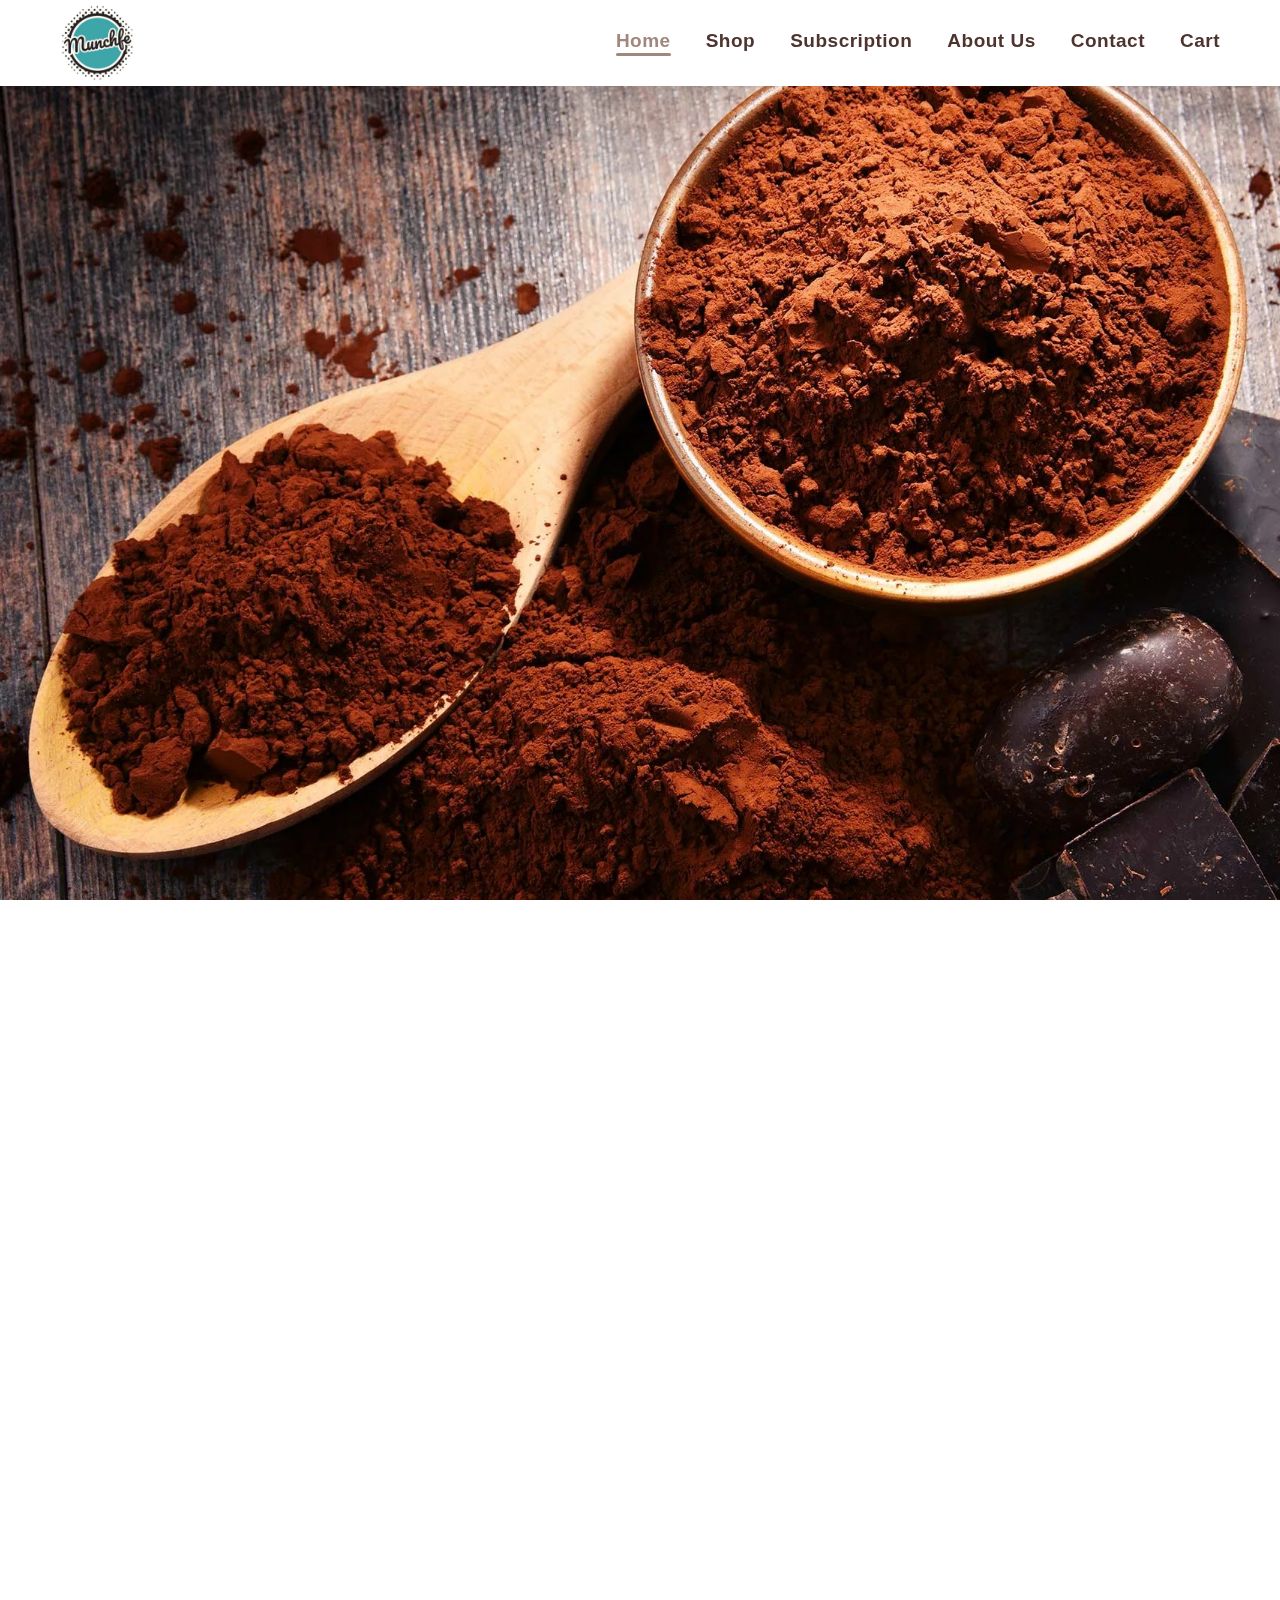
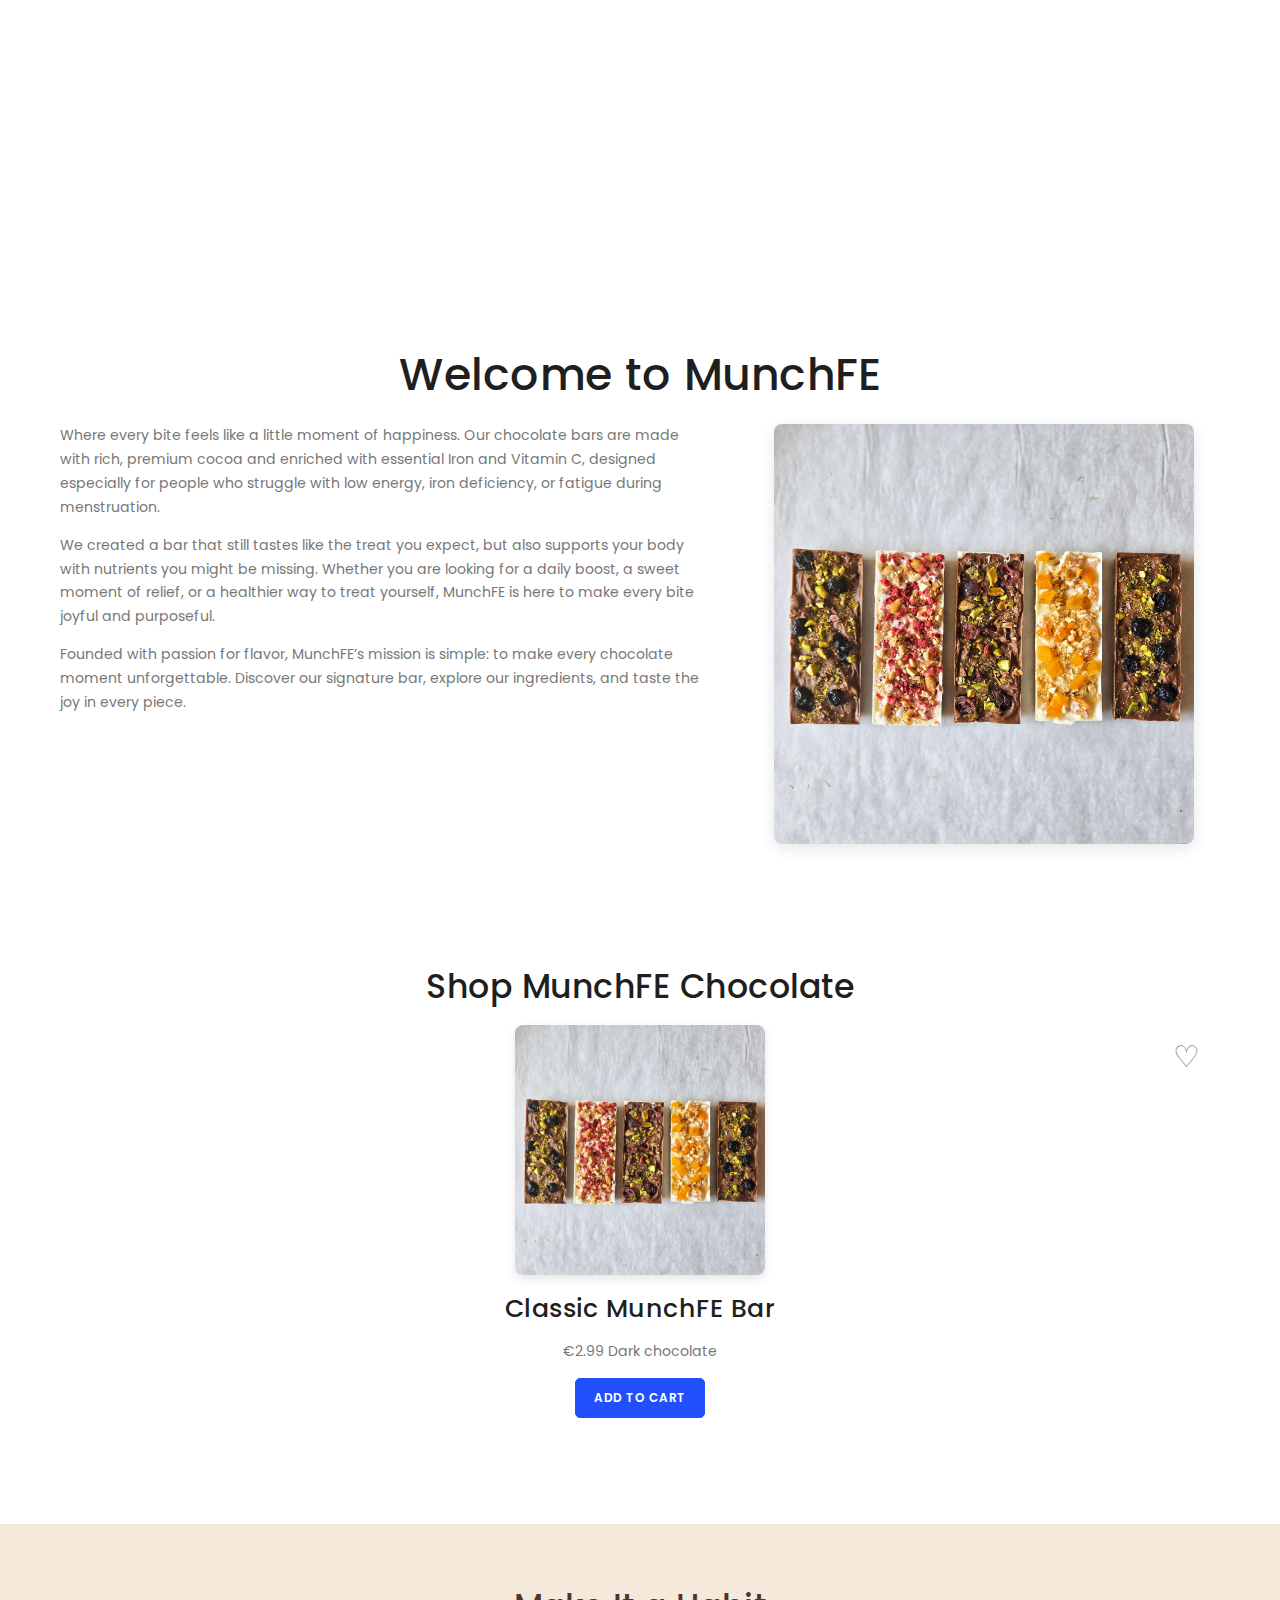
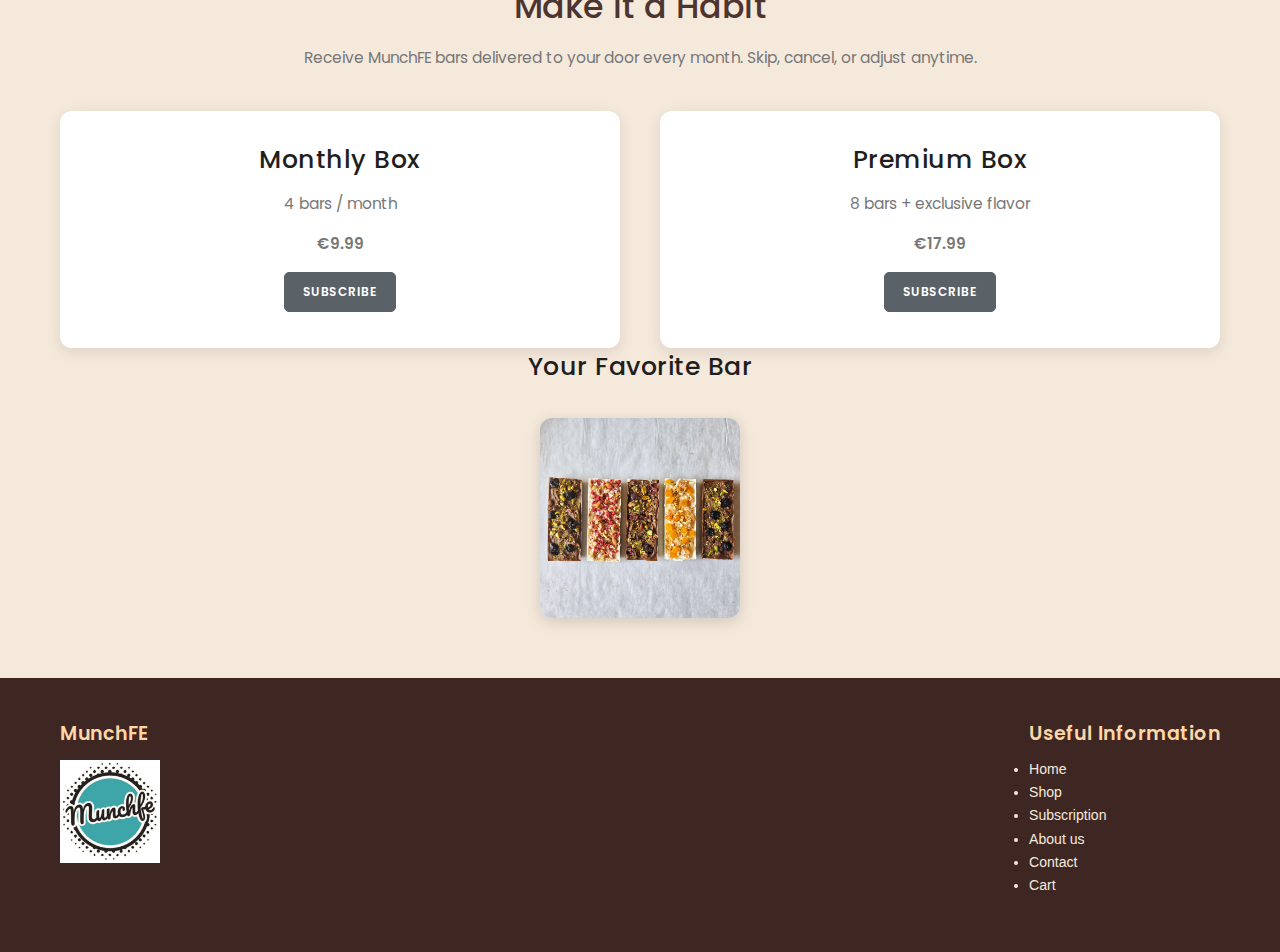
<file: Atestat-Dacia-main/index.html>
<!DOCTYPE html>
<html lang="en">
<head>
    <meta charset="UTF-8">
    <meta name="viewport" content="width=device-width, initial-scale=1.0">
    <title>MunchFE</title>
    <link rel="icon" type="image/png" href="images/logo munchfe3.jpg">
    <link href="css/plugins.css" rel="stylesheet">
    <link href="css/style.css" rel="stylesheet">
    <style>
        /* ====== BASIC STYLING ====== */
        body, html { margin: 0; padding: 0; font-family: 'Arial', sans-serif; color: #4E342E; scroll-behavior: smooth; }
        a { text-decoration: none; color: inherit; }
        .container { max-width: 1200px; margin: 0 auto; padding: 0 20px; }
        .text-center { text-align: center; }
        h1, h2, h3 { margin-bottom: 20px; }
        section { padding: 60px 0; }

     /* ====== HEADER ====== */
    header {background-color: #fff;
    padding: 4px 0; /* smaller height */
    position: sticky;
    top: 0;
    z-index: 999;
    box-shadow: 0 1px 5px rgba(0,0,0,0.05);}

    #logo img {
    width: 75px; /* smaller logo */
    display: block;}

    nav ul {
    list-style: none;
    display: flex;
    gap: 35px; /* nice spacing */
    justify-content: flex-end;
    margin: 0;
    padding: 0;
    font-size: 19px; /* bigger letters */
    font-weight: 700; /* bold clean look */
    letter-spacing: 0.5px;}

    nav ul li a {
    color: #4E342E;
    transition: color 0.3s;}

     nav ul li a:hover,
     nav ul li a.active {
    color: #A1887F;}

    nav ul li a {
    position: relative;
    display: inline-block;
    padding-bottom: 4px;
}

nav ul li a::after {
    content: "";
    position: absolute;
    width: 0;
    height: 3px;
    left: 0;
    bottom: 0;
    background-color: #A1887F;
    transition: 0.3s ease;
    border-radius: 3px;
}

nav ul li a:hover::after,
nav ul li a.active::after {
    width: 100%;}
    #toast {
    position: fixed;
    bottom: 30px;
    right: 30px;
    background: #6D4C41;
    color: white;
    padding: 12px 20px;
    border-radius: 10px;
    opacity: 0;
    transition: 0.4s;
    pointer-events: none;
    font-weight: bold;
}

/* animated underline effect */
nav ul li a::after {
    content: "";
    position: absolute;
    left: 0;
    bottom: 0;
    width: 0%;
    height: 3px;
    background-color: #A1887F;
    transition: width 0.3s ease;
    border-radius: 3px;
}

/* hover + active underline */
nav ul li a:hover::after,
nav ul li a.active::after {
    width: 100%;
}

nav ul li a:hover,
nav ul li a.active {
    color: #A1887F;
}

    /* ====== FOOTER ====== */
    footer {
        background-color: #3E2723; /* dark chocolate */
        color: #F5E9DC; /* light cream color for text */
        padding: 40px 0;
    }
    footer h4 {
        margin-bottom: 15px;
        color: #FFD6A5; /* warm highlight for headings */
    }
    .footer-links ul li a {
        color: #F5E9DC; /* cream color for links */
    }
    .footer-links ul li a:hover {
        color: #FFD6A5;
    }

        /* ====== HERO SECTIONS ====== */
        .fullscreen { height: 90vh; background-size: cover; background-position: center; display: flex; justify-content: center; align-items: center; }

        /* ====== ABOUT SECTION ====== */
        .about-flex { display: flex; gap: 40px; flex-wrap: wrap; align-items: flex-start; }
        .about-text { flex: 1 1 55%; min-width: 280px; }
        .about-image { flex: 1 1 40%; min-width: 280px; text-align: center; }
        .about-image img { width: 100%; max-width: 420px; border-radius: 8px; box-shadow: 0 4px 15px rgba(0,0,0,0.1); }

        /* ====== SHOP SECTION ====== */
        .product img { width: 250px; border-radius: 8px; box-shadow: 0 4px 10px rgba(0,0,0,0.1); margin-bottom: 15px; }
        .btn { padding: 10px 25px; border: none; border-radius: 6px; cursor: pointer; font-weight: bold; }
        .btn-primary { background-color: #6D4C41; color: #fff; }
        .btn-secondary { background-color: #A1887F; color: #fff; }
        .wishlist-heart {font-size: 30px; cursor: pointer; color: #A1887F; position: absolute; right: 20px; top: 20px;}
         .wishlist-heart.active {color: red;}

        /* ====== SUBSCRIPTION SECTION ====== */
        .subscribe-section { background-color: #f5e9dc; }
        .subscription-cards { display: flex; flex-wrap: wrap; justify-content: center; gap: 40px; margin-top: 40px; }
        .subscription-card { flex: 1 1 250px; background: #fff; padding: 30px; border-radius: 12px; box-shadow: 0 4px 15px rgba(0,0,0,0.1); text-align: center; }
        .subscription-card { transition: transform 0.3s, box-shadow 0.3s;}
        .subscription-card:hover {transform: translateY(-8px);box-shadow: 0 8px 25px rgba(0,0,0,0.15);}

        .favorite-bar img { width: 200px; border-radius: 12px; box-shadow: 0 4px 15px rgba(0,0,0,0.15); margin-top: 20px; }

        /* ====== FOOTER ====== */
        footer {
        background-color: #3E2723; /* dark chocolate */
        color: #F5E9DC; /* light cream color for text */
        padding: 40px 0;
    }
    footer h4 {
        margin-bottom: 15px;
        color: #FFD6A5; /* warm highlight for headings */
    }
    .footer-links ul li a {
        color: #F5E9DC; /* cream color for links */
    }
    .footer-links ul li a:hover {
        color: #FFD6A5;
    }

        /* ====== RESPONSIVE ====== */
        @media(max-width: 768px) {
            .about-flex { flex-direction: column; text-align: center; }
            .about-text, .about-image { flex: 1 1 100%; }
        }
    </style>
</head>
<body>

<!-- HEADER -->
<header>
    <div class="container" style="display:flex; justify-content:space-between; align-items:center;">
        <div id="logo">
            <a href="index.html"><img src="images/logo munchfe3.jpg" alt="MunchFE Logo"></a>
        </div>
        <nav>
            <ul>
                <li><a href="index.html" class="active">Home</a></li>
                <li><a href="shop.html">Shop</a></li>
                <li><a href="subscription.html">Subscription</a></li>
                <li><a href="aboutus.html">About Us</a></li>
                <li><a href="contact.html">Contact</a></li>
                <li><a href="cart.html">Cart</a></li>
            </ul>
        </nav>
    </div>
</header>

<!-- HERO SECTIONS -->
<section id="section1" class="fullscreen background-fixed" style="background-image:url(images/chocolate.1.jpg);">
        </section>
        <section id="section2" class="fullscreen background-fixed" style="background-image:url(images/chocolate-bars.jpg);">
        </section>

<!-- ABOUT SECTION -->
<section id="about" class="section">
    <div class="container">
        <h1 class="text-center">Welcome to MunchFE</h1>
        <div class="about-flex">
            <div class="about-text">
                <p>Where every bite feels like a little moment of happiness. Our chocolate bars are made with rich, premium cocoa and enriched with essential Iron and Vitamin C, designed especially for people who struggle with low energy, iron deficiency, or fatigue during menstruation.</p>
                <p>We created a bar that still tastes like the treat you expect, but also supports your body with nutrients you might be missing. Whether you are looking for a daily boost, a sweet moment of relief, or a healthier way to treat yourself, MunchFE is here to make every bite joyful and purposeful.</p>
                <p>Founded with passion for flavor, MunchFE’s mission is simple: to make every chocolate moment unforgettable. Discover our signature bar, explore our ingredients, and taste the joy in every piece.</p>
            </div>
            <div class="about-image">
                <img src="images/barritas.jpg" alt="MunchFE Chocolate Bars">
            </div>
        </div>
    </div>
</section>

<!-- SHOP SECTION -->
<section id="shop" class="section text-center">
    <div class="container">
        <h2>Shop MunchFE Chocolate</h2>
        <div class="product">
            <img src="images/barritas.jpg" alt="Classic MunchFE Chocolate Bar">
            <h3>Classic MunchFE Bar</h3>
            <p>€2.99 Dark chocolate</p>
            <button class="btn btn-primary">Add to Cart</button>
            <span class="wishlist-heart" data-id="1">♡</span> 
        </div>
    </div>
</section>

<!-- SUBSCRIPTION SECTION -->
<section id="subscribe" class="subscribe-section">
    <div class="container text-center">
        <h2>Make It a Habit</h2>
        <p>Receive MunchFE bars delivered to your door every month. Skip, cancel, or adjust anytime.</p>
        <div class="subscription-cards">
            <div class="subscription-card">
                <h3>Monthly Box</h3>
                <p>4 bars / month</p>
                <p><strong>€9.99</strong></p>
                <button class="btn btn-secondary">Subscribe</button>
            </div>
            <div class="subscription-card">
                <h3>Premium Box</h3>
                <p>8 bars + exclusive flavor</p>
                <p><strong>€17.99</strong></p>
                <button class="btn btn-secondary">Subscribe</button>
            </div>
        </div>
        <div class="favorite-bar">
            <h3>Your Favorite Bar</h3>
            <img src="images/barritas.jpg" alt="MunchFE Bar">
        </div>
    </div>
</section>
<script>
document.querySelectorAll(".subscription-card .btn").forEach(btn => {
    btn.onclick = () => {
        showToast("Subscription added to cart!");
    };
});
</script>


<!-- FOOTER -->
<footer>
    <div class="container" style="display:flex; flex-wrap:wrap; justify-content:space-between; align-items:flex-start;">
        <div class="footer-brand">
            <h4>MunchFE</h4>
            <img src="images/logo munchfe3.jpg" alt="MunchFE Logo" style="width:100px; display:block; margin:10px auto 0;">
        </div>
        <div class="footer-links">
            <h4>Useful Information</h4>
            <ul>
                <li><a href="index.html">Home</a></li>
                <li><a href="shop.html">Shop</a></li>
                <li><a href="subscription.html">Subscription</a></li>
                <li><a href="aboutus.html">About us</a></li>
                <li><a href="contact.html">Contact</a></li>
                <li><a href="cart.html">Cart</a></li>
            </ul>
        </div>
    </div>
</footer>

<script src="js/jquery.js"></script>
<script src="js/plugins.js"></script>
<script src="js/functions.js"></script>
<script>
document.querySelectorAll(".wishlist-heart").forEach(heart => {
    heart.onclick = () => {
        heart.classList.toggle("active");

        let id = heart.dataset.id;
        let wishlist = JSON.parse(localStorage.getItem("wishlist") || "[]");

        if (wishlist.includes(id)) {
            wishlist = wishlist.filter(x => x !== id);
        } else {
            wishlist.push(id);
            showToast("Added to wishlist ❤️");
        }

        localStorage.setItem("wishlist", JSON.stringify(wishlist));
    };
});
</script>
<div id="toast"></div>
<script>
function showToast(msg) {
    let t = document.getElementById("toast");
    t.innerHTML = msg;
    t.style.opacity = 1;
    setTimeout(() => { t.style.opacity = 0; }, 2000);
}
</script>


</body>
</html>
</file>
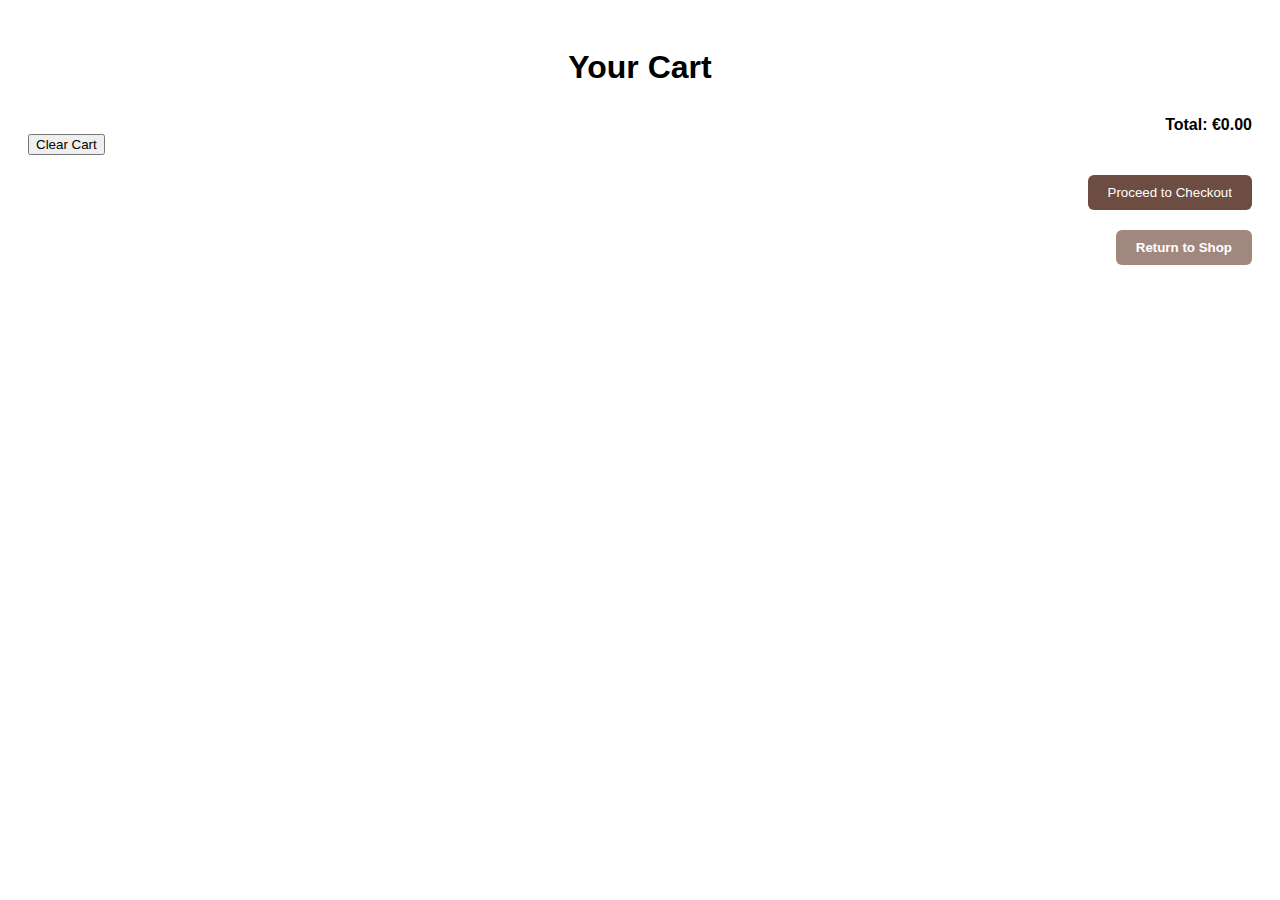
<file: Atestat-Dacia-main/cart.html>
<!DOCTYPE html>
<html lang="en">
<head>
<meta charset="UTF-8">
<meta name="viewport" content="width=device-width, initial-scale=1.0">
<title>MunchFE Cart</title>
<style>
body { font-family: Arial, sans-serif; padding:20px; }
h1 { text-align:center; margin-bottom:30px; }
.cart-item { display:flex; justify-content:space-between; align-items:center; margin-bottom:10px; padding:10px; border-bottom:1px solid #ccc; }
.cart-item button { margin-left:5px; padding:5px 10px; border:none; border-radius:5px; background:#A1887F; color:#fff; cursor:pointer; }
.cart-total { text-align:right; font-weight:bold; margin-top:20px; }
</style>
</head>
<body>
<h1>Your Cart</h1>
<div id="cart-items"></div>
<div class="cart-total" id="cart-total"></div>
<button onclick="clearCart()">Clear Cart</button>
<div style="text-align:right; margin-top:20px;">
    <button id="checkout-button" style="padding:10px 20px; background:#6D4C41; color:#fff; border:none; border-radius:6px; cursor:pointer;">
        Proceed to Checkout
    </button>
</div>
<div style="text-align:right; margin-top:20px;">
    <button id="return-btn" style="padding:10px 20px; background:#A1887F; color:#fff; border:none; border-radius:6px; cursor:pointer; font-weight:bold;">
        Return to Shop
    </button>
</div>


<script>
let cart = JSON.parse(localStorage.getItem('munchfeCart')) || [];

function displayCart() {
    const container = document.getElementById('cart-items');
    container.innerHTML = '';
    let total = 0;

    cart.forEach((item, index) => {
        total += item.price * item.quantity;
        const div = document.createElement('div');
        div.className = 'cart-item';
        div.innerHTML = `
            <span>${item.name}</span>
            <span>€${item.price.toFixed(2)}</span>
            <span>
                Qty: 
                <button onclick="decreaseQty(${index})">-</button>
                ${item.quantity}
                <button onclick="increaseQty(${index})">+</button>
            </span>
            <button onclick="removeItem(${index})">Remove</button>
        `;
        container.appendChild(div);
    });

    document.getElementById('cart-total').innerText = "Total: €" + total.toFixed(2);
    localStorage.setItem('munchfeCart', JSON.stringify(cart));}
    document.getElementById('return-btn').addEventListener('click', () => {
    // Redirect to the shop page
    window.location.href = 'shop.html';});
function increaseQty(i) { cart[i].quantity++; displayCart(); }
function decreaseQty(i) { 
    if(cart[i].quantity > 1) cart[i].quantity--; 
    else removeItem(i);
    displayCart(); 
}
function removeItem(i) { cart.splice(i,1); displayCart(); }
function clearCart() { cart = []; displayCart(); }

displayCart();
document.getElementById('checkout-button').addEventListener('click', () => {
    // If cart is empty, prevent redirect
    if (cart.length === 0) {
        alert("Your cart is empty!");
        return;
    }

    // Save cart in localStorage (already done, just to be safe)
    localStorage.setItem('munchfeCart', JSON.stringify(cart));

    // Redirect to checkout page
    window.location.href = 'checkout.html';
});
</script>
</body>
</html>
</file>
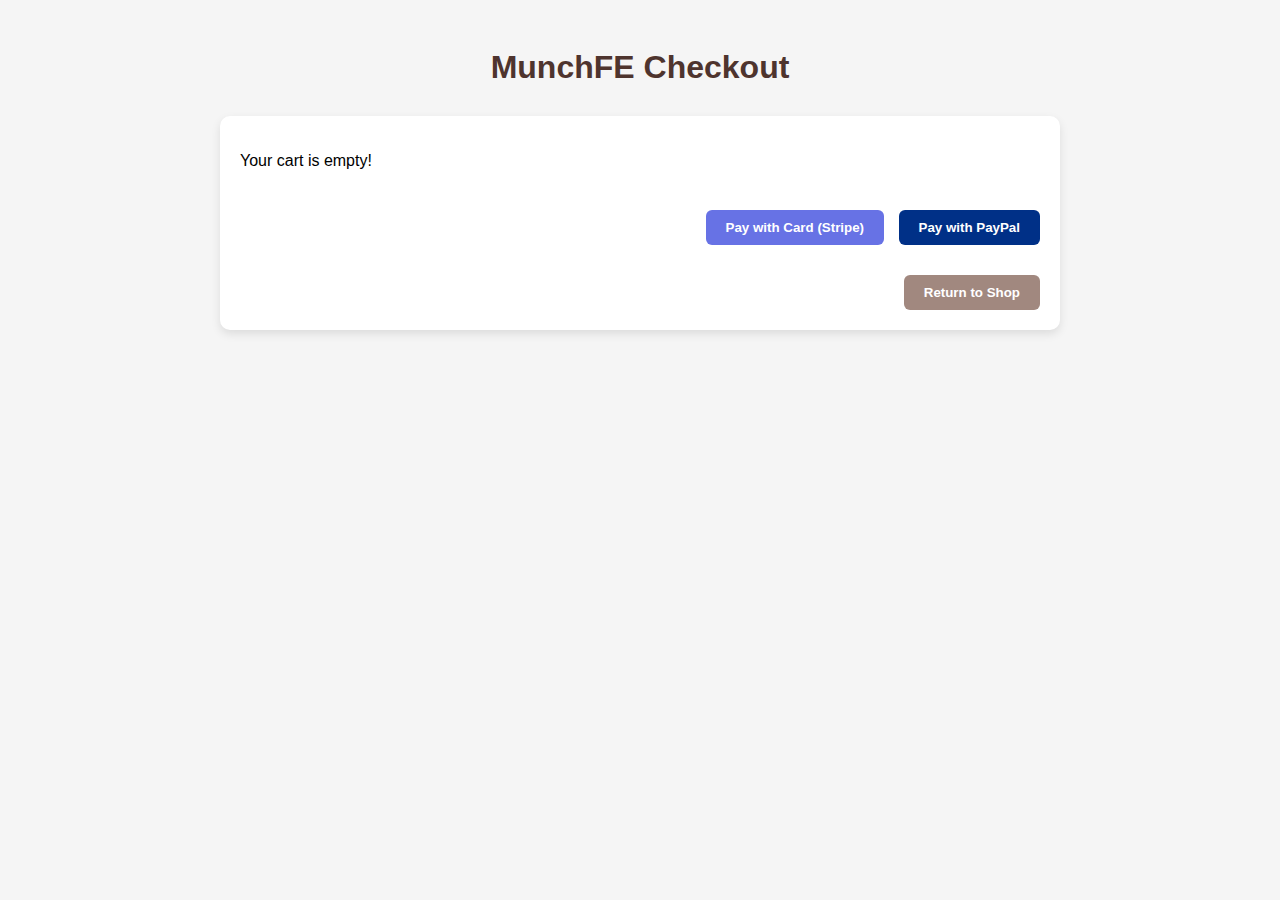
<file: Atestat-Dacia-main/checkout.html>
<!DOCTYPE html>
<html lang="en">
<head>
<meta charset="UTF-8">
<meta name="viewport" content="width=device-width, initial-scale=1.0">
<title>MunchFE Checkout</title>
<style>
body { font-family: Arial, sans-serif; padding:20px; background:#f5f5f5; }
h1 { text-align:center; margin-bottom:30px; color:#4E342E; }
#checkout-container { max-width:800px; margin:0 auto; background:#fff; padding:20px; border-radius:10px; box-shadow:0 4px 10px rgba(0,0,0,0.1); }
.cart-item { display:flex; justify-content:space-between; align-items:center; padding:10px 0; border-bottom:1px solid #ddd; }
.cart-item span { margin:0 5px; }
.cart-total { text-align:right; font-weight:bold; font-size:18px; margin-top:20px; color:#6D4C41; }
button { padding:10px 20px; border:none; border-radius:6px; cursor:pointer; font-weight:bold; margin-top:20px; }
#stripe-btn { background:#6772E5; color:#fff; }
#paypal-btn { background:#003087; color:#fff; margin-left:10px; }
</style>
</head>
<body>

<h1>MunchFE Checkout</h1>

<div id="checkout-container">
    <div id="cart-items"></div>
    <div class="cart-total" id="cart-total"></div>
    <div style="text-align:right;">
        <button id="stripe-btn">Pay with Card (Stripe)</button>
        <button id="paypal-btn">Pay with PayPal</button>
    </div>
    <div style="text-align:right; margin-top:10px;">
    <button id="return-btn" style="background:#A1887F; color:#fff;">Return to Shop</button>
    </div>
</div>

<script>
let cart = JSON.parse(localStorage.getItem('munchfeCart')) || [];

function displayCart() {
    const container = document.getElementById('cart-items');
    container.innerHTML = '';
    let total = 0;

    if(cart.length === 0){
        container.innerHTML = "<p>Your cart is empty!</p>";
        document.getElementById('cart-total').innerText = '';
        return;
    }

    cart.forEach(item => {
        const subtotal = item.price * item.quantity;
        total += subtotal;

        const div = document.createElement('div');
        div.className = 'cart-item';
        div.innerHTML = `
            <span>${item.name}</span>
            <span>€${item.price.toFixed(2)}</span>
            <span>Qty: ${item.quantity}</span>
            <span>Subtotal: €${subtotal.toFixed(2)}</span>
        `;
        container.appendChild(div);
    });

    document.getElementById('cart-total').innerText = "Total: €" + total.toFixed(2);}
    document.getElementById('return-btn').addEventListener('click', () => {
    // Redirect back to the shop page
    window.location.href = 'shop.html';});

displayCart();

// Placeholder buttons for Stripe / PayPal
document.getElementById('stripe-btn').addEventListener('click', () => {
    alert("Stripe payment integration goes here!");
    // Here you would redirect to your backend / Stripe checkout session
});

document.getElementById('paypal-btn').addEventListener('click', () => {
    alert("PayPal payment integration goes here!");
    // Here you would use PayPal JS SDK to process payment
});
</script>
</body>
</html>
</file>
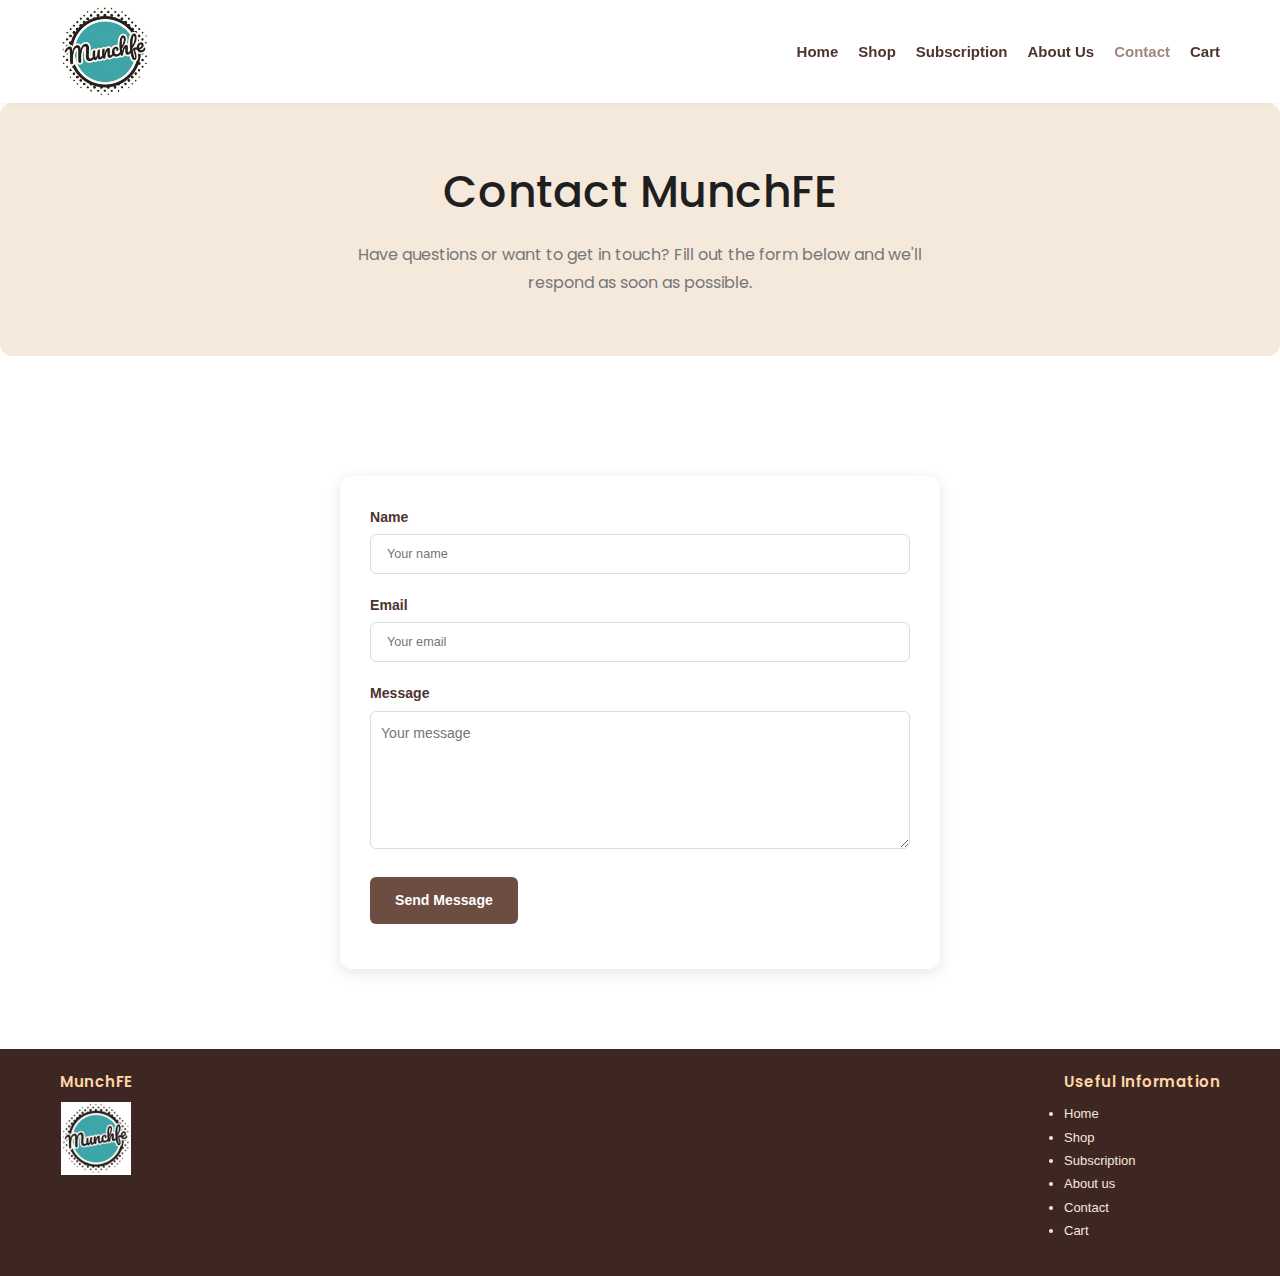
<file: Atestat-Dacia-main/contact.html>
<!DOCTYPE html>
<html lang="en">
<head>
    <meta charset="UTF-8">
    <meta name="viewport" content="width=device-width, initial-scale=1.0">
    <title>MunchFE Contact</title>
    <link rel="icon" type="image/png" href="images/logo munchfe3.jpg">
    <link href="css/plugins.css" rel="stylesheet">
    <link href="css/style.css" rel="stylesheet">
    <style>
        body, html { margin:0; padding:0; font-family:'Arial', sans-serif; color:#4E342E; }
        .container { max-width:1200px; margin:0 auto; padding:0 20px; }

        /* ====== HEADER ====== */
        header { background-color:#fff; padding:5px 0; position: sticky; top:0; z-index:999; box-shadow:0 1px 3px rgba(0,0,0,0.05); }
        #logo img { width:90px; display:block; margin-left:0; }
        nav ul { list-style:none; display:flex; gap:20px; justify-content:flex-end; margin:0; padding:0; font-size:15px; font-weight:600; }
        nav ul li a { color:#4E342E; padding:5px 0; transition:color 0.3s; }
        nav ul li a:hover, nav ul li a.active { color:#A1887F; }

        /* ====== CONTACT HERO ====== */
        .hero { background-color:#f5e9dc; text-align:center; padding:60px 20px; border-radius:12px; margin-bottom:40px; }
        .hero h1 { margin-bottom:20px; }
        .hero p { font-size:16px; max-width:600px; margin:0 auto; }

        /* ====== CONTACT FORM ====== */
        .contact-form { max-width:600px; margin:0 auto; background:#fff; padding:30px; border-radius:12px; box-shadow:0 4px 15px rgba(0,0,0,0.1); }
        .contact-form label { display:block; margin-bottom:5px; font-weight:bold; }
        .contact-form input, .contact-form textarea { width:100%; padding:10px; margin-bottom:20px; border:1px solid #ddd; border-radius:6px; }
        .contact-form button { padding:12px 25px; border:none; border-radius:6px; background:#6D4C41; color:#fff; cursor:pointer; font-weight:bold; }
        .contact-form button:hover { background:#A1887F; }

        /* ====== FOOTER ====== */
        footer { background-color:#3E2723; color:#F5E9DC; padding:20px 0; }
        footer h4 { margin-bottom:8px; color:#FFD6A5; font-size:15px; }
        .footer-links ul li a { color:#F5E9DC; font-size:13px; }
        .footer-links ul li a:hover { color:#FFD6A5; }
    </style>
</head>
<body>

<!-- HEADER -->
<header>
    <div class="container" style="display:flex; justify-content:space-between; align-items:center;">
        <div id="logo">
            <a href="index.html"><img src="images/logo munchfe3.jpg" alt="MunchFE Logo"></a>
        </div>
        <nav>
            <ul>
                <li><a href="index.html">Home</a></li>
                <li><a href="shop.html">Shop</a></li>
                <li><a href="subscription.html">Subscription</a></li>
                <li><a href="aboutus.html">About Us</a></li>
                <li><a href="contact.html" class="active">Contact</a></li>
                <li><a href="cart.html">Cart</a></li>
            </ul>
        </nav>
    </div>
</header>

<!-- HERO SECTION -->
<section class="hero">
    <h1>Contact MunchFE</h1>
    <p>Have questions or want to get in touch? Fill out the form below and we'll respond as soon as possible.</p>
</section>

<!-- CONTACT FORM SECTION -->
<section class="contact-section">
    <div class="container">
        <div class="contact-form">
            <form id="contactForm">
                <label for="name">Name</label>
                <input type="text" id="name" name="name" placeholder="Your name" required>

                <label for="email">Email</label>
                <input type="email" id="email" name="email" placeholder="Your email" required>

                <label for="message">Message</label>
                <textarea id="message" name="message" rows="5" placeholder="Your message" required></textarea>

                <button type="submit">Send Message</button>
            </form>
            <p id="form-response" style="margin-top:15px; color:#6D4C41;"></p>
        </div>
    </div>
</section>

<!-- FOOTER -->
<footer>
    <div class="container" style="display:flex; flex-wrap:wrap; justify-content:space-between; align-items:flex-start;">
        <div class="footer-brand">
            <h4>MunchFE</h4>
            <img src="images/logo munchfe3.jpg" alt="MunchFE Logo" style="width:70px; display:block; margin:5px auto 0;">
        </div>
        <div class="footer-links">
            <h4>Useful Information</h4>
            <ul>
                <li><a href="index.html">Home</a></li>
                <li><a href="shop.html">Shop</a></li>
                <li><a href="subscription.html">Subscription</a></li>
                <li><a href="aboutus.html">About us</a></li>
                <li><a href="contact.html">Contact</a></li>
                <li><a href="cart.html">Cart</a></li>
            </ul>
        </div>
    </div>
</footer>

<!-- FORM SCRIPT -->
<script>
    document.getElementById('contactForm').addEventListener('submit', function(e){
        e.preventDefault();
        const name = document.getElementById('name').value;
        const email = document.getElementById('email').value;
        const message = document.getElementById('message').value;

        // For now, we just display a confirmation message
        document.getElementById('form-response').innerText = `Thank you, ${name}! Your message has been sent.`;

        // Clear the form
        document.getElementById('contactForm').reset();
    });
</script>

</body>
</html>
</file>
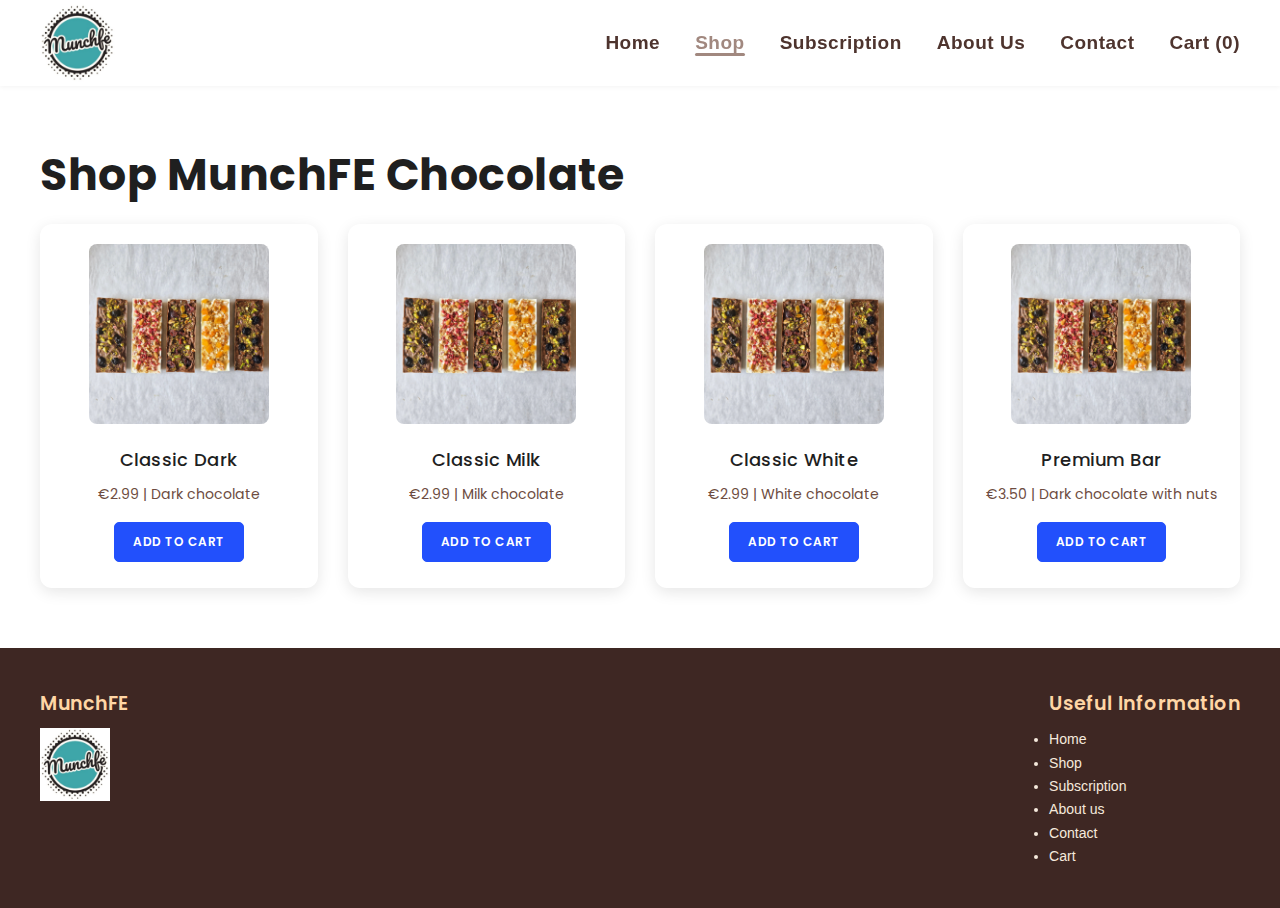
<file: Atestat-Dacia-main/shop.html>
<!DOCTYPE html>
<html lang="en">
<head>
<meta charset="UTF-8">
<meta name="viewport" content="width=device-width, initial-scale=1.0">
<title>MunchFE Shop</title>
<link rel="icon" type="image/png" href="images/logo munchfe3.jpg">
<link href="css/style.css" rel="stylesheet">
<style>
body, html { margin:0; padding:0; font-family: Arial, sans-serif; color:#4E342E; scroll-behavior:smooth;}
a { text-decoration: none; color: inherit; }
.container { max-width:1200px; margin:0 auto; padding:0 20px; }

/* ====== HEADER ====== */
header {
    background-color: #fff;
    padding: 4px 0; /* small clean look */
    position: sticky;
    top: 0;
    z-index: 999;
    box-shadow: 0 1px 5px rgba(0,0,0,0.05);
}

#logo img {
    width: 75px; /* same size across all pages */
    display: block;
}

nav ul {
    list-style: none;
    display: flex;
    gap: 35px; /* spacing between menu items */
    justify-content: flex-end;
    margin: 0;
    padding: 0;
    font-size: 19px; /* same text size */
    font-weight: 700; /* bold clean look */
    letter-spacing: 0.5px;
}

nav ul li a {
    color: #4E342E;
    transition: color 0.3s;
}

nav ul li a:hover,
nav ul li a.active {
    color: #A1887F;
}

/* link default */
nav ul li a {
    color: #4E342E;
    position: relative;
    padding-bottom: 3px;
    transition: color 0.3s;
}

/* animated underline effect */
nav ul li a::after {
    content: "";
    position: absolute;
    left: 0;
    bottom: 0;
    width: 0%;
    height: 3px;
    background-color: #A1887F;
    transition: width 0.3s ease;
    border-radius: 3px;
}

/* hover + active underline */
nav ul li a:hover::after,
nav ul li a.active::after {
    width: 100%;
}

nav ul li a:hover,
nav ul li a.active {
    color: #A1887F;
}

section.shop-section { padding:60px 0; }
.products-grid { display:grid; grid-template-columns: repeat(auto-fit, minmax(220px, 1fr)); gap:30px; }
.product-card { background:#fff; border-radius:12px; box-shadow:0 4px 15px rgba(0,0,0,0.1); padding:20px; text-align:center; transition: transform 0.3s; }
.product-card:hover { transform: translateY(-5px); }
.product-card img { width:100%; max-width:180px; margin-bottom:15px; border-radius:8px; }
.product-card h3 { margin-bottom:10px; font-size:18px; }
.product-card p { margin-bottom:15px; color:#6D4C41; }
.btn { padding:10px 25px; border:none; border-radius:6px; cursor:pointer; font-weight:bold; }
.btn-primary { background:#6D4C41; color:#fff; }
.btn-primary:hover { background:#A1887F; }

/* ====== FOOTER ====== */
        footer {
        background-color: #3E2723; /* dark chocolate */
        color: #F5E9DC; /* light cream color for text */
        padding: 40px 0;
    }
    footer h4 {
        margin-bottom: 15px;
        color: #FFD6A5; /* warm highlight for headings */
    }
    .footer-links ul li a {
        color: #F5E9DC; /* cream color for links */
    }
    .footer-links ul li a:hover {
        color: #FFD6A5;
    }

        /* ====== RESPONSIVE ====== */
        @media(max-width: 768px) {
            .about-flex { flex-direction: column; text-align: center; }
            .about-text, .about-image { flex: 1 1 100%; }
        }
     /* ====== FOOTER ====== */
    footer {
        background-color: #3E2723; /* dark chocolate */
        color: #F5E9DC; /* light cream color for text */
        padding: 40px 0;
    }
    footer h4 {
        margin-bottom: 15px;
        color: #FFD6A5; /* warm highlight for headings */
    }
    .footer-links ul li a {
        color: #F5E9DC; /* cream color for links */
    }
    .footer-links ul li a:hover {
        color: #FFD6A5;
    }
</style>
</head>
<body>

<!-- HEADER -->
<header>
<div class="container" style="display:flex; justify-content:space-between; align-items:center;">
    <div id="logo">
        <a href="index.html"><img src="images/logo munchfe3.jpg" alt="MunchFE Logo"></a>
    </div>
    <nav>
        <ul>
            <li><a href="index.html">Home</a></li>
            <li><a href="shop.html" class="active">Shop</a></li>
            <li><a href="subscription.html">Subscription</a></li>
            <li><a href="aboutus.html">About Us</a></li>
            <li><a href="contact.html">Contact</a></li>
            <li><a href="cart.html">Cart (<span id="cart-count">0</span>)</a></li>
        </ul>
    </nav>
</div>
</header>

<!-- SHOP SECTION -->
<section class="shop-section">
<div class="container">
    <h1>Shop MunchFE Chocolate</h1>
    <div class="products-grid">
        <div class="product-card" data-name="Classic MunchFE Dark" data-price="2.99">
            <img src="images/barritas.jpg" alt="Classic Dark">
            <h3>Classic Dark</h3>
            <p>€2.99 | Dark chocolate</p>
            <button class="btn btn-primary">Add to Cart</button>
        </div>
        <div class="product-card" data-name="Classic MunchFE Milk" data-price="2.99">
            <img src="images/barritas.jpg" alt="Classic Milk">
            <h3>Classic Milk</h3>
            <p>€2.99 | Milk chocolate</p>
            <button class="btn btn-primary">Add to Cart</button>
        </div>
        <div class="product-card" data-name="Classic MunchFE White" data-price="2.99">
            <img src="images/barritas.jpg" alt="Classic White">
            <h3>Classic White</h3>
            <p>€2.99 | White chocolate</p>
            <button class="btn btn-primary">Add to Cart</button>
        </div>
        <div class="product-card" data-name="Premium MunchFE Nuts" data-price="3.50">
            <img src="images/barritas.jpg" alt="Premium Bar">
            <h3>Premium Bar</h3>
            <p>€3.50 | Dark chocolate with nuts</p>
            <button class="btn btn-primary">Add to Cart</button>
        </div>
    </div>
</div>
</section>

<!-- FOOTER -->
<footer>
<div class="container" style="display:flex; justify-content:space-between; flex-wrap:wrap;">
    <div class="footer-brand">
        <h4>MunchFE</h4>
        <img src="images/logo munchfe3.jpg" alt="Logo" style="width:70px;">
    </div>
    <div class="footer-links">
        <h4>Useful Information</h4>
        <ul>
            <li><a href="index.html">Home</a></li>
            <li><a href="shop.html">Shop</a></li>
            <li><a href="subscription.html">Subscription</a></li>
            <li><a href="aboutus.html">About us</a></li>
            <li><a href="contact.html">Contact</a></li>
            <li><a href="cart.html">Cart</a></li>
        </ul>
    </div>
</div>
</footer>

<script>
// Initialize cart
let cart = JSON.parse(localStorage.getItem('munchfeCart')) || [];

// Update cart count (total quantity)
function updateCartCount() {
    const totalQty = cart.reduce((sum, item) => sum + item.quantity, 0);
    document.getElementById('cart-count').innerText = totalQty;
}

updateCartCount();

// Add product to cart
document.querySelectorAll('.btn.btn-primary').forEach(btn => {
    btn.addEventListener('click', () => {
        const card = btn.closest('.product-card');
        const name = card.dataset.name;
        const price = parseFloat(card.dataset.price);

        // Check if product exists
        const existing = cart.find(item => item.name === name);
        if (existing) {
            existing.quantity += 1;
        } else {
            cart.push({ name, price, quantity: 1 });
        }

        localStorage.setItem('munchfeCart', JSON.stringify(cart));
        updateCartCount();
        alert(name + " added to cart!");
    });
});
</script>
</body>
</html>
</file>
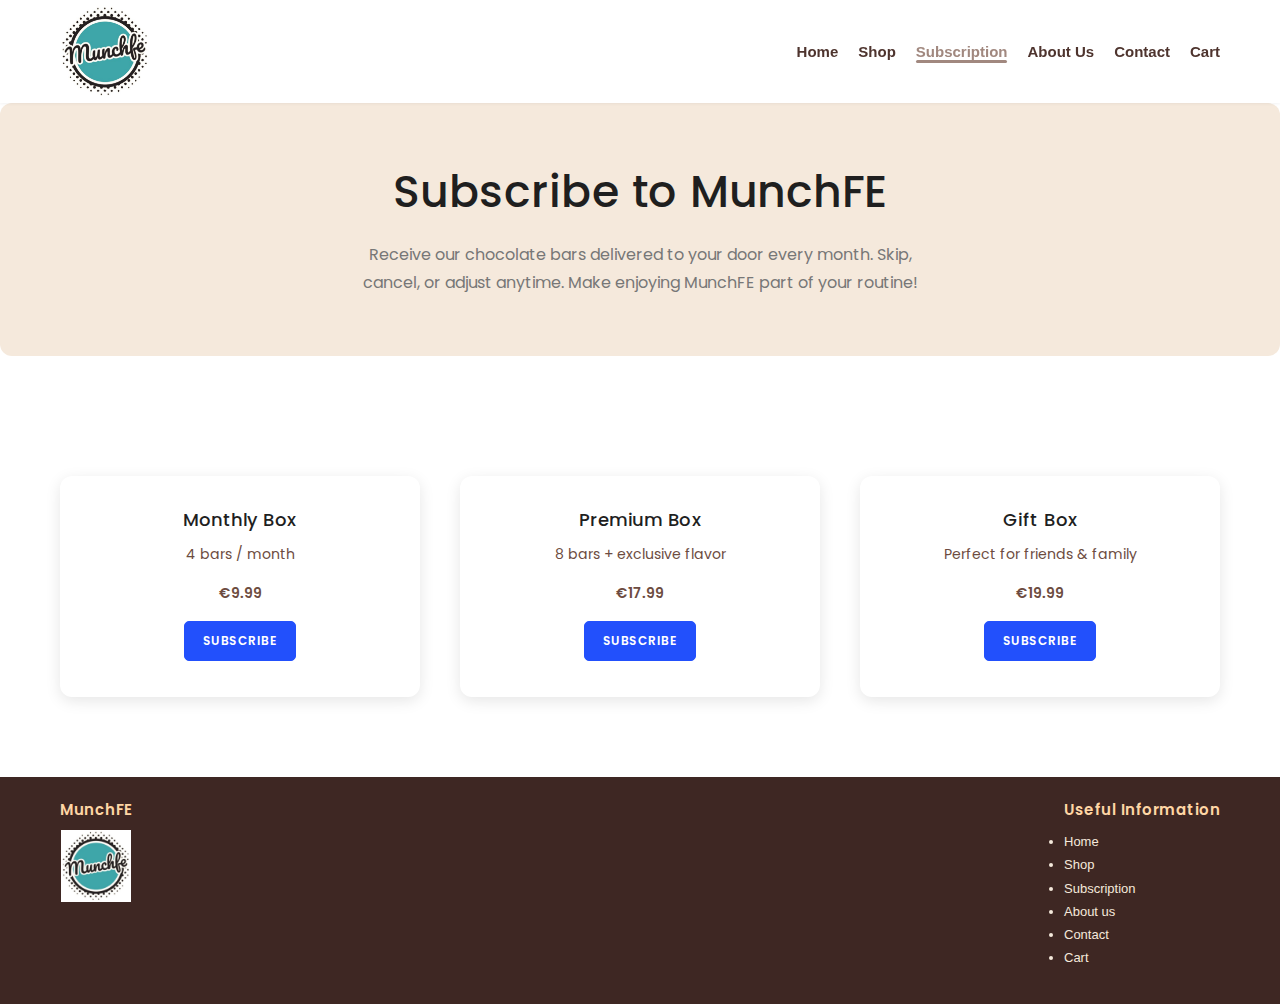
<file: Atestat-Dacia-main/subscription.html>
<!DOCTYPE html>
<html lang="en">
<head>
    <meta charset="UTF-8">
    <meta name="viewport" content="width=device-width, initial-scale=1.0">
    <title>MunchFE Subscription</title>
    <link rel="icon" type="image/png" href="images/logo munchfe3.jpg">
    <link href="css/plugins.css" rel="stylesheet">
    <link href="css/style.css" rel="stylesheet">
    <style>
        body, html { margin:0; padding:0; font-family: 'Arial', sans-serif; color:#4E342E; scroll-behavior:smooth;}
        a { text-decoration: none; color: inherit; }
        .container { max-width:1200px; margin:0 auto; padding:0 20px; }

        /* ====== HEADER ====== */
        header { background-color:#fff; padding:5px 0; position: sticky; top:0; z-index:999; box-shadow:0 1px 3px rgba(0,0,0,0.05); }
        #logo img { width:90px; display:block; margin-left:0; }
        nav ul { list-style:none; display:flex; gap:20px; justify-content:flex-end; margin:0; padding:0; font-size:15px; font-weight:600; }
        nav ul li a { color:#4E342E; padding:5px 0; transition:color 0.3s; }
        nav ul li a:hover, nav ul li a.active { color:#A1887F; }
        
/* link default */
nav ul li a {
    color: #4E342E;
    position: relative;
    padding-bottom: 3px;
    transition: color 0.3s;
}

/* animated underline effect */
nav ul li a::after {
    content: "";
    position: absolute;
    left: 0;
    bottom: 0;
    width: 0%;
    height: 3px;
    background-color: #A1887F;
    transition: width 0.3s ease;
    border-radius: 3px;
}

/* hover + active underline */
nav ul li a:hover::after,
nav ul li a.active::after {
    width: 100%;
}

nav ul li a:hover,
nav ul li a.active {
    color: #A1887F;
}
        /* ====== SUBSCRIPTION HERO ====== */
        .hero { background-color:#f5e9dc; text-align:center; padding:60px 20px; border-radius:12px; margin-bottom:40px; }
        .hero h1 { margin-bottom:20px; }
        .hero p { font-size:16px; max-width:600px; margin:0 auto; }

        /* ====== SUBSCRIPTION CARDS ====== */
        .subscription-cards { display:flex; flex-wrap:wrap; justify-content:center; gap:40px; }
        .subscription-card { flex:1 1 250px; background:#fff; padding:30px; border-radius:12px; box-shadow:0 4px 15px rgba(0,0,0,0.1); text-align:center; transition: transform 0.3s; }
        .subscription-card:hover { transform: translateY(-5px); }
        .subscription-card h3 { margin-bottom:10px; font-size:18px; }
        .subscription-card p { margin-bottom:15px; color:#6D4C41; }
        .btn { padding:10px 25px; border:none; border-radius:6px; cursor:pointer; font-weight:bold; }
        .btn-primary { background-color:#6D4C41; color:#fff; }
        .btn-primary:hover { background-color:#A1887F; }

        /* ====== FOOTER ====== */
        footer { background-color:#3E2723; color:#F5E9DC; padding:20px 0; }
        footer h4 { margin-bottom:8px; color:#FFD6A5; font-size:15px; }
        .footer-links ul li a { color:#F5E9DC; font-size:13px; }
        .footer-links ul li a:hover { color:#FFD6A5; }

        /* ====== RESPONSIVE ====== */
        @media(max-width:768px) {
            .subscription-cards { flex-direction:column; align-items:center; }
        }
    </style>
</head>
<body>

<!-- HEADER -->
<header>
    <div class="container" style="display:flex; justify-content:space-between; align-items:center;">
        <div id="logo">
            <a href="index.html"><img src="images/logo munchfe3.jpg" alt="MunchFE Logo"></a>
        </div>
        <nav>
            <ul>
                <li><a href="index.html">Home</a></li>
                <li><a href="shop.html">Shop</a></li>
                <li><a href="subscription.html" class="active">Subscription</a></li>
                <li><a href="aboutus.html">About Us</a></li>
                <li><a href="contact.html">Contact</a></li>
                <li><a href="cart.html">Cart</a></li>
            </ul>
        </nav>
    </div>
</header>

<!-- HERO SECTION -->
<section class="hero">
    <h1>Subscribe to MunchFE</h1>
    <p>Receive our chocolate bars delivered to your door every month. Skip, cancel, or adjust anytime. Make enjoying MunchFE part of your routine!</p>
</section>

<!-- SUBSCRIPTION OPTIONS -->
<section class="subscription-section">
    <div class="container">
        <div class="subscription-cards">
            <div class="subscription-card">
                <h3>Monthly Box</h3>
                <p>4 bars / month</p>
                <p><strong>€9.99</strong></p>
                <button class="btn btn-primary">Subscribe</button>
            </div>
            <div class="subscription-card">
                <h3>Premium Box</h3>
                <p>8 bars + exclusive flavor</p>
                <p><strong>€17.99</strong></p>
                <button class="btn btn-primary">Subscribe</button>
            </div>
            <div class="subscription-card">
                <h3>Gift Box</h3>
                <p>Perfect for friends & family</p>
                <p><strong>€19.99</strong></p>
                <button class="btn btn-primary">Subscribe</button>
            </div>
        </div>
    </div>
</section>

<!-- FOOTER -->
<footer>
    <div class="container" style="display:flex; flex-wrap:wrap; justify-content:space-between; align-items:flex-start;">
        <div class="footer-brand">
            <h4>MunchFE</h4>
            <img src="images/logo munchfe3.jpg" alt="MunchFE Logo" style="width:70px; display:block; margin:5px auto 0;">
        </div>
        <div class="footer-links">
            <h4>Useful Information</h4>
            <ul>
                <li><a href="index.html">Home</a></li>
                <li><a href="shop.html">Shop</a></li>
                <li><a href="subscription.html">Subscription</a></li>
                <li><a href="aboutus.html">About us</a></li>
                <li><a href="contact.html">Contact</a></li>
                <li><a href="cart.html">Cart</a></li>
            </ul>
        </div>
    </div>
</footer>
<!-- Add this inside the <body> right before </body> -->
<script>
  // Initialize cart from localStorage (reuse shop page logic)
  let cart = JSON.parse(localStorage.getItem('munchfeCart')) || [];

  // Select all subscription buttons
  const subscriptionCards = document.querySelectorAll('.subscription-card');

  subscriptionCards.forEach(card => {
      const button = card.querySelector('.btn-primary');
      const name = card.querySelector('h3').innerText;
      const priceText = card.querySelector('p strong').innerText.replace('€','');
      const price = parseFloat(priceText);

      button.addEventListener('click', () => {
          // Check if subscription already exists in cart
          const existing = cart.find(item => item.name === name);
          if(existing){
              existing.quantity += 1; // Increment quantity
          } else {
              cart.push({ name, price, quantity:1 });
          }

          // Save cart to localStorage
          localStorage.setItem('munchfeCart', JSON.stringify(cart));

          // Redirect to cart page
          window.location.href = 'cart.html';
      });
  });
</script>

</body>
</html>
</file>
